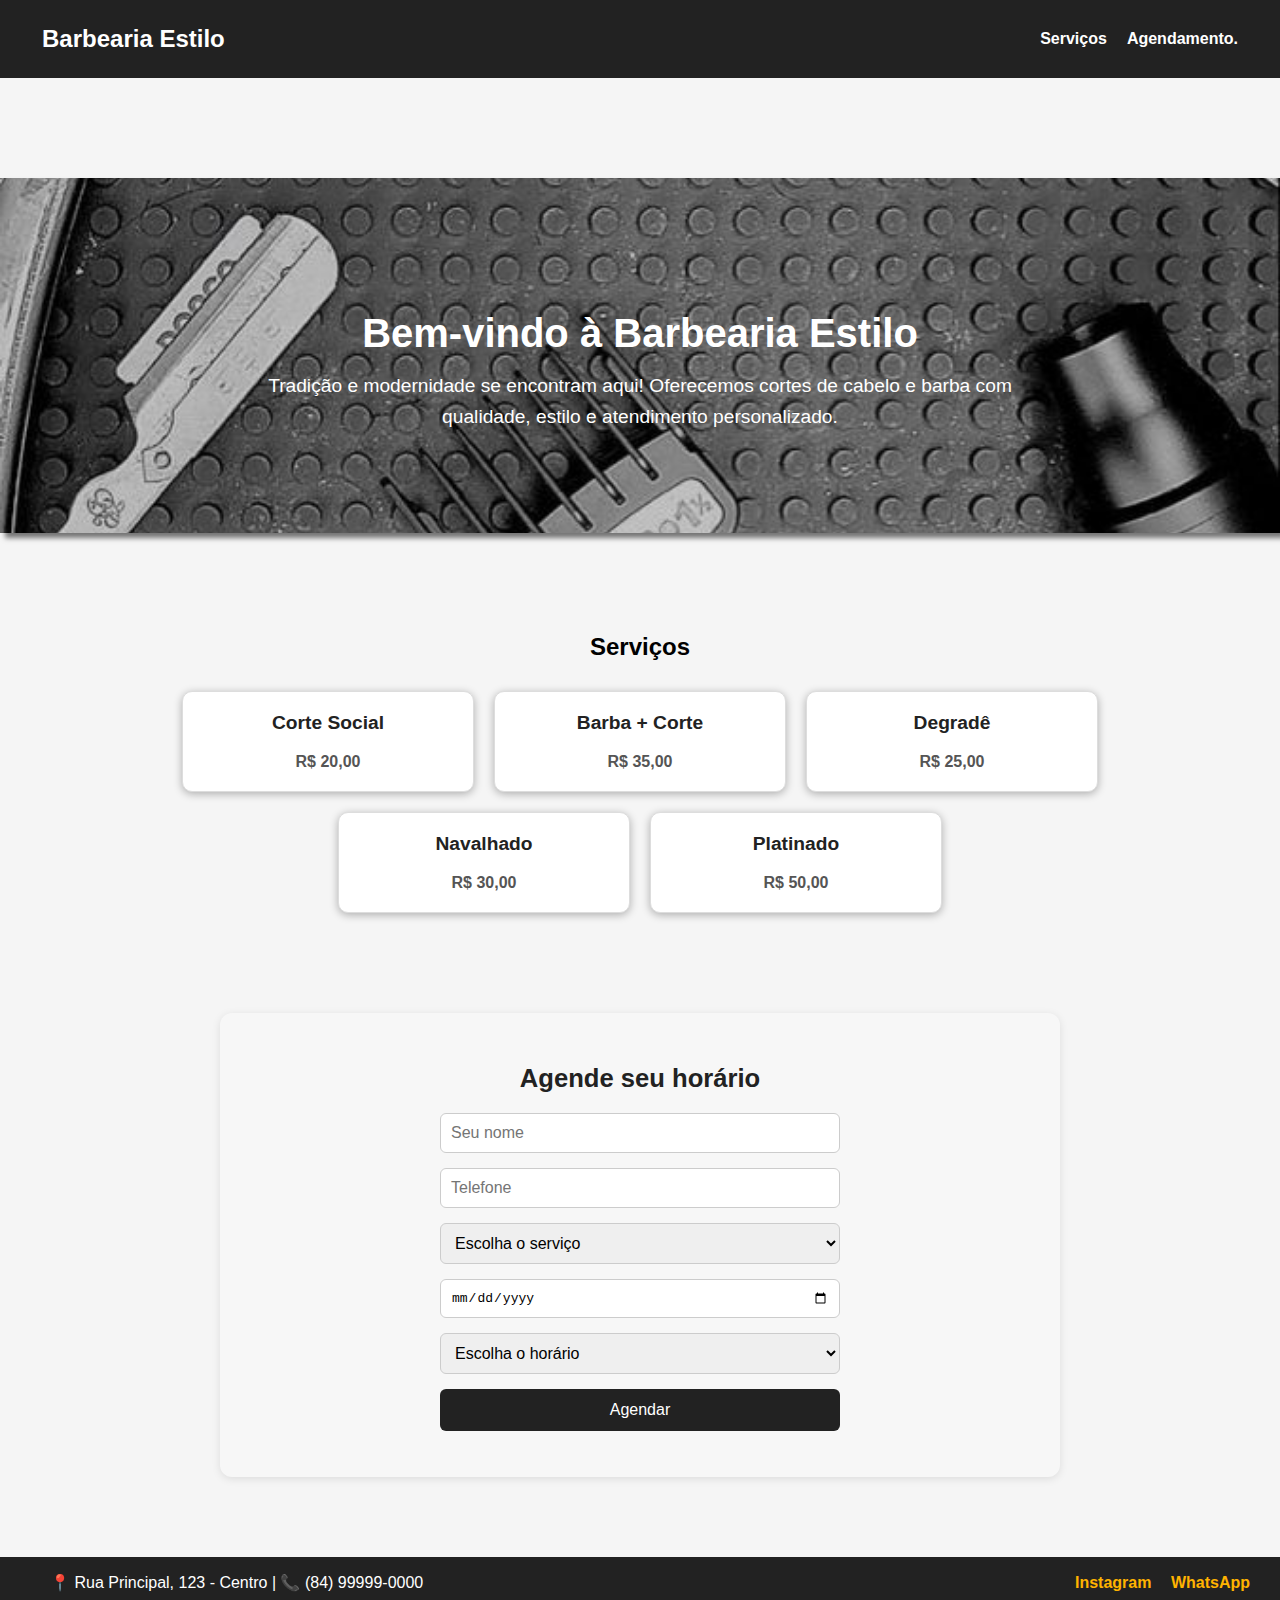
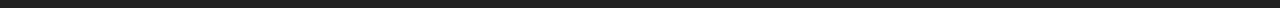
<file: barbearia/index.html>
<!DOCTYPE html>
<html lang="pt-BR">
<head>
  <meta charset="UTF-8">
  <meta name="viewport" content="width=device-width, initial-scale=1.0">
  <title>💈 Barbearia Estilo Fino</title>
  <link rel="stylesheet" href="style.css">
   <link rel="preconnect" href="https://fonts.googleapis.com">
<link rel="preconnect" href="https://fonts.gstatic.com" crossorigin>
<link href="https://fonts.googleapis.com/css2?family=Lobster&family=Raleway:ital,wght@0,100..900;1,100..900&display=swap" rel="stylesheet">
</head>
<body>

  <!-- ======== MENU ======== -->

    <header>
  <nav>
    <ul>
      <li><a href="#servicos">Serviços</a></li>
      <li><a href="#agendamento">Agendamento.</a></li>
    </ul>
  </nav>
  <h1>Barbearia Estilo</h1>
    </header>


  <!-- ======== APRESENTAÇÃO ======== -->
  <section id="apresentacao">
  <h2>Bem-vindo à Barbearia Estilo</h2>
  <p>Tradição e modernidade se encontram aqui! 
     Oferecemos cortes de cabelo e barba com qualidade, estilo e atendimento personalizado.
  </p>
</section>


  <!-- ======== SERVIÇOS ======== -->
  <section id="servicos">
  <h2>Serviços</h2>

  <div class="servicos-container">
    <div class="servico">
      <h3>Corte Social</h3>
      <p>R$ 20,00</p>
    </div>

    <div class="servico">
      <h3>Barba + Corte</h3>
      <p>R$ 35,00</p>
    </div>

    <div class="servico">
      <h3>Degradê</h3>
      <p>R$ 25,00</p>
    </div>

    <div class="servico">
      <h3>Navalhado</h3>
      <p>R$ 30,00</p>
    </div>

    <div class="servico">
      <h3>Platinado</h3>
      <p>R$ 50,00</p>
    </div>
  </div>
</section>



  <!-- ======== AGENDAMENTO ======== -->
  <section id="agendamento">
  <h2>Agende seu horário</h2>
  <form id="form-agendamento">
    <input type="text" id="nome" placeholder="Seu nome" required>
    <input type="tel" id="telefone" placeholder="Telefone" required>

    <select id="servico" required>
      <option value="">Escolha o serviço</option>
      <option value="corte">Corte - R$25,00</option>
      <option value="barba">Barba - R$15,00</option>
      <option value="combo">Corte + Barba - R$35,00</option>
    </select>

    <input type="date" id="data" required>
    <select id="horario" required>
      <option value="">Escolha o horário</option>
      <!-- Horários serão preenchidos via JavaScript -->
    </select>

    <button type="submit">Agendar</button>
  </form>

  <p id="mensagem"></p>
</section>


  <!-- ======== RODAPÉ ======== -->
 <footer>
  <p class="local">📍 Rua Principal, 123 - Centro | 📞 (84) 99999-0000</p>
  <div class="social">
    <a href="#">Instagram</a>
    <a href="#">WhatsApp</a>
  </div>
</footer>

  <!-- ======== LINK PARA O JS ======== -->

  <script src="script.js"></script>
</body>
</html>
</file>
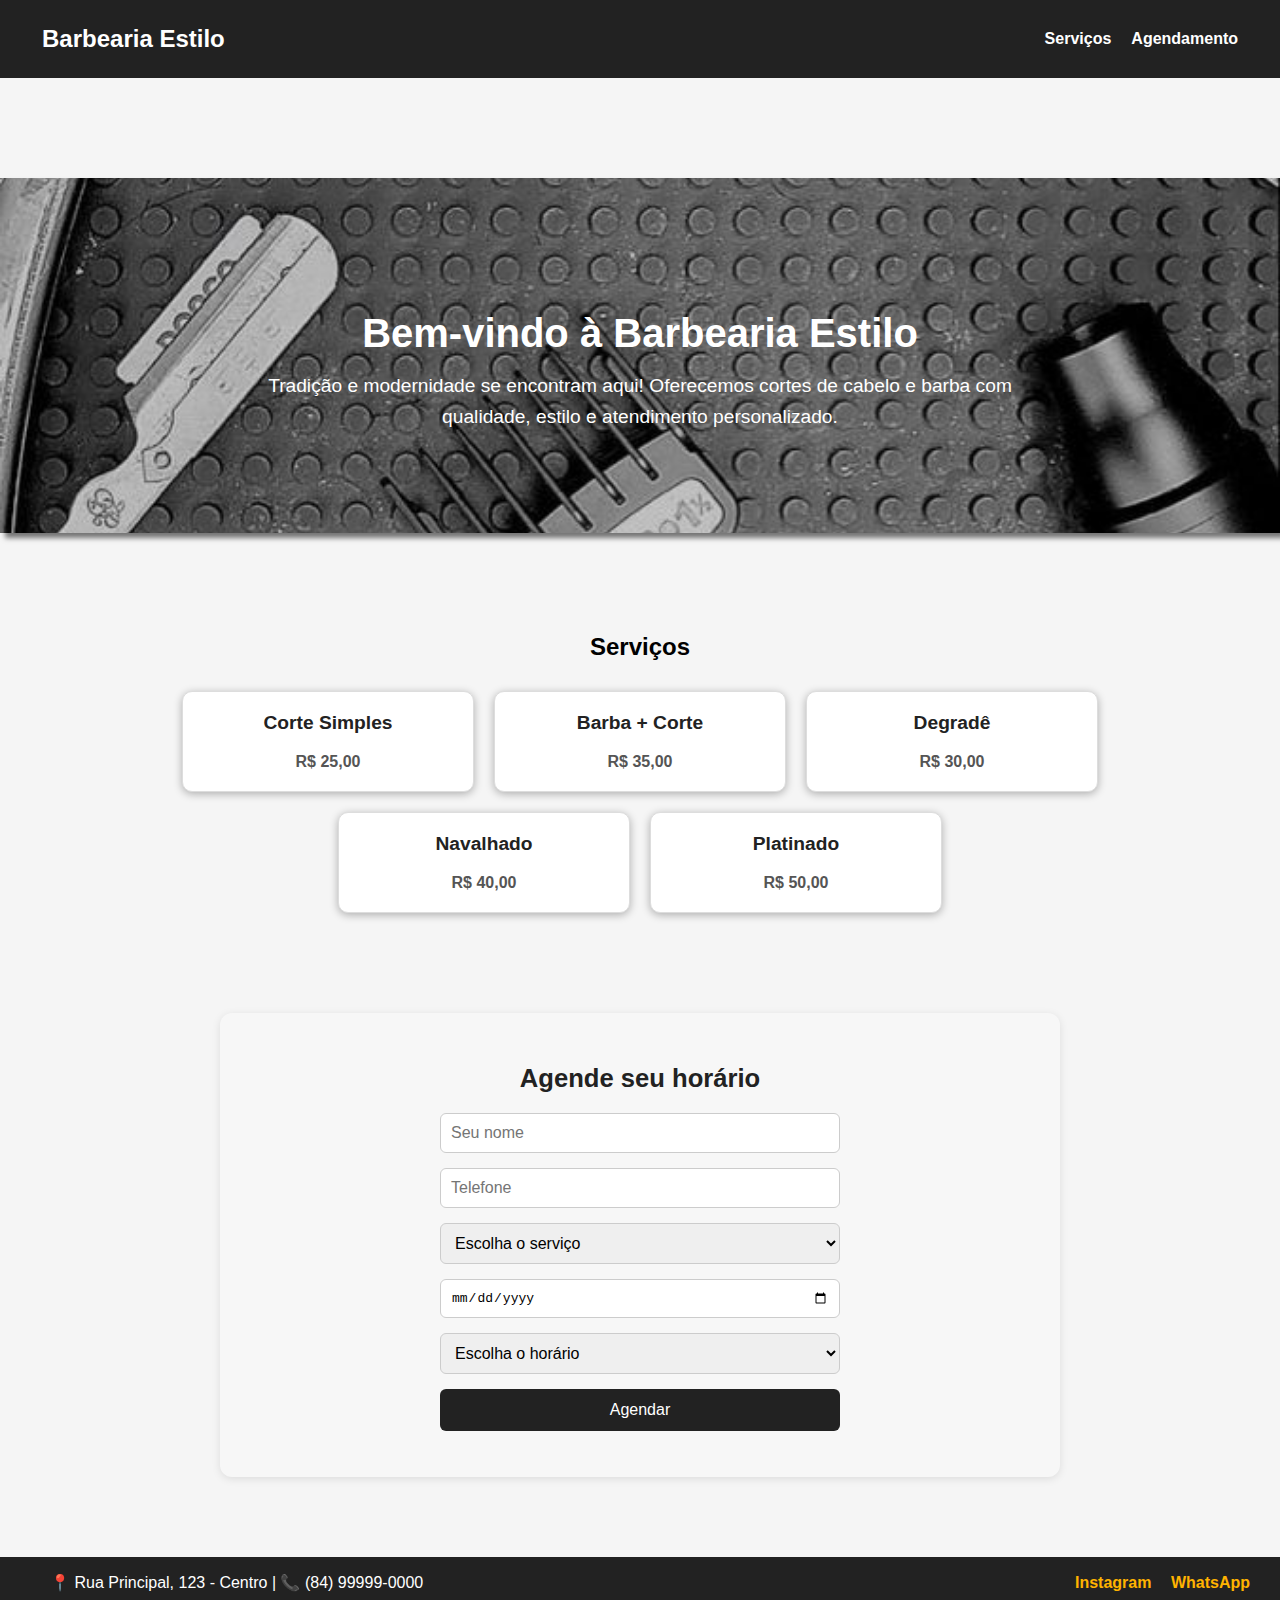
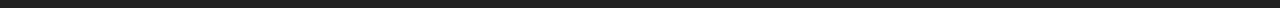
<file: barbearia/barbearia.html>
<!DOCTYPE html>
<html lang="pt-BR">
<head>
  <meta charset="UTF-8">
  <meta name="viewport" content="width=device-width, initial-scale=1.0">
  <title>💈 Barbearia Estilo Fino</title>
  <link rel="stylesheet" href="style.css">
</head>
<body>

  <!-- ======== MENU ======== -->

    <header>
  <nav>
    <ul>
      <li><a href="#servicos">Serviços</a></li>
      <li><a href="#agendamento">Agendamento</a></li>
    </ul>
  </nav>
  <h1>Barbearia Estilo</h1>
    </header>


  <!-- ======== APRESENTAÇÃO ======== -->
  <section id="apresentacao">
  <h2>Bem-vindo à Barbearia Estilo</h2>
  <p>Tradição e modernidade se encontram aqui! 
     Oferecemos cortes de cabelo e barba com qualidade, estilo e atendimento personalizado.
  </p>
</section>


  <!-- ======== SERVIÇOS ======== -->
  <section id="servicos">
  <h2>Serviços</h2>

  <div class="servicos-container">
    <div class="servico">
      <h3>Corte Simples</h3>
      <p>R$ 25,00</p>
    </div>

    <div class="servico">
      <h3>Barba + Corte</h3>
      <p>R$ 35,00</p>
    </div>

    <div class="servico">
      <h3>Degradê</h3>
      <p>R$ 30,00</p>
    </div>

    <div class="servico">
      <h3>Navalhado</h3>
      <p>R$ 40,00</p>
    </div>

    <div class="servico">
      <h3>Platinado</h3>
      <p>R$ 50,00</p>
    </div>
  </div>
</section>



  <!-- ======== AGENDAMENTO ======== -->
  <section id="agendamento">
  <h2>Agende seu horário</h2>
  <form id="form-agendamento">
    <input type="text" id="nome" placeholder="Seu nome" required>
    <input type="tel" id="telefone" placeholder="Telefone" required>

    <select id="servico" required>
      <option value="">Escolha o serviço</option>
      <option value="corte">Corte - R$25,00</option>
      <option value="barba">Barba - R$15,00</option>
      <option value="combo">Corte + Barba - R$35,00</option>
    </select>

    <input type="date" id="data" required>
    <select id="horario" required>
      <option value="">Escolha o horário</option>
      <!-- Horários serão preenchidos via JavaScript -->
    </select>

    <button type="submit">Agendar</button>
  </form>

  <p id="mensagem"></p>
</section>


  <!-- ======== RODAPÉ ======== -->
 <footer>
  <p class="local">📍 Rua Principal, 123 - Centro | 📞 (84) 99999-0000</p>
  <div class="social">
    <a href="#">Instagram</a>
    <a href="#">WhatsApp</a>
  </div>
</footer>

  <!-- ======== LINK PARA O JS ======== -->

  <script src="script.js"></script>
</body>
</html>
</file>
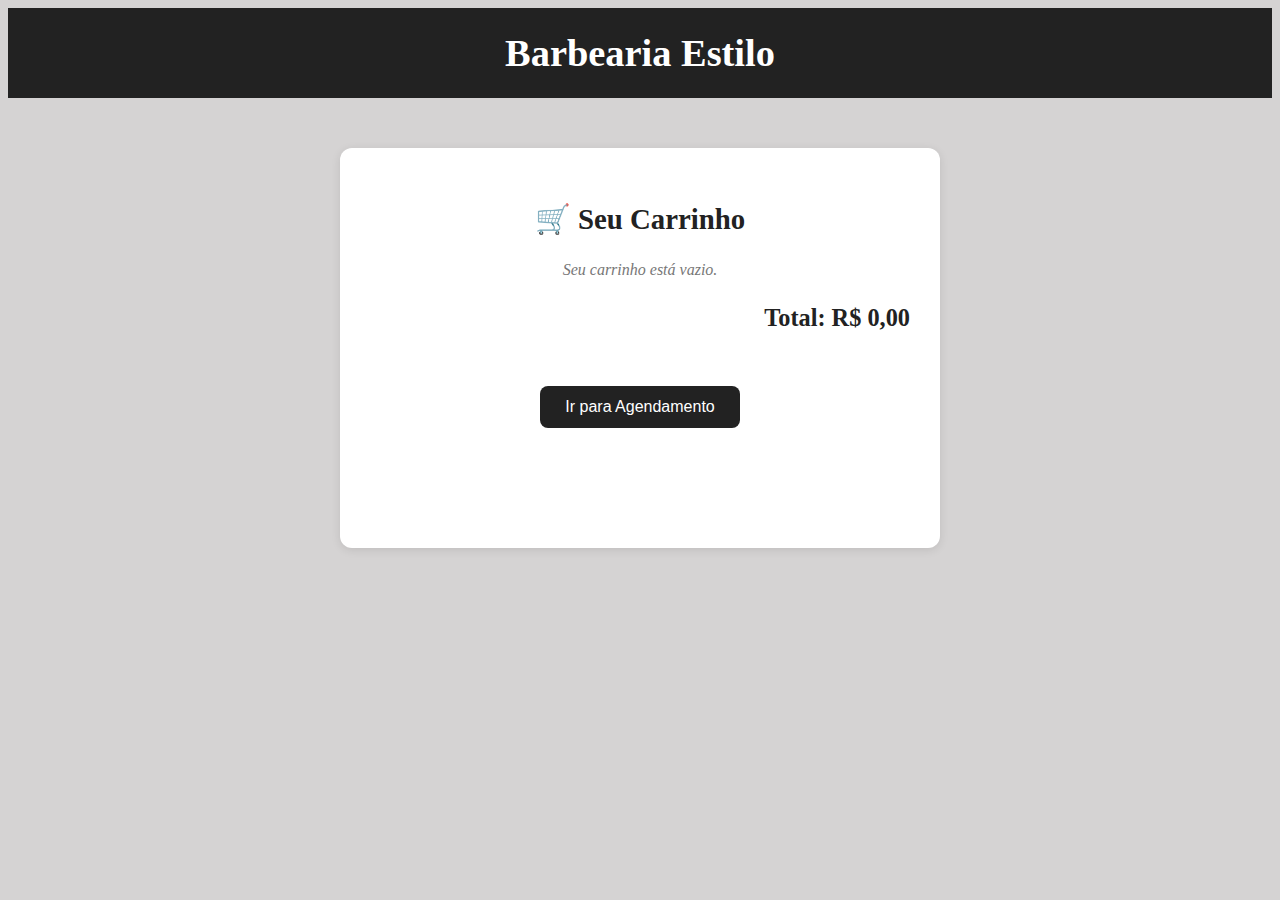
<file: barbearia/carrinho.html>
<!DOCTYPE html>
<html lang="pt-BR">
<head>
  <meta charset="UTF-8" />
  <meta name="viewport" content="width=device-width, initial-scale=1.0" />
  <title>Seu Carrinho - Barbearia Estilo</title>
  <style>

    body{
        background-color: #b4b0b08e;
    }
    /* ======== CABEÇALHO ======== */
header {
  background-color: #222;
  color: white;
  padding: 20px 40px;
  display: flex;
  justify-content: space-between;
  align-items: center;
  position: sticky;
  top: 0;
  z-index: 1000;
}

header {
  max-height: 50px;
  text-align: center;
  justify-content: center;
  margin: 0;
  font-size: 1.2rem;
}

#icone-carrinho-link {
  position: relative;
  font-size: 1.4rem;
  padding: 6px 10px;
}

#contador-carrinho {
  position: absolute;
  top: -8px;
  right: -8px;
  background-color: #ffb300;
  color: #000;
  font-weight: bold;
  font-size: 0.75rem;
  border-radius: 50%;
  padding: 4px 7px;
  box-shadow: 0 0 6px rgba(255,255,255,0.9);
}

/* ======== CARRINHO ======== */

#carrinho {
  width: 90%;             /* largura responsiva */
  max-width: 600px;  
  min-height: 400px;      /* não passa de 600px em telas grandes */
  margin: 50px auto;      /* centraliza horizontalmente e dá top margin */
  background: #fff;
  padding: 30px;
  border-radius: 12px;
  box-shadow: 0 2px 10px rgba(0,0,0,0.1);
  text-align: center;
  box-sizing: border-box; /* garante que padding não aumente o tamanho */
}

#carrinho h2 {
  margin-bottom: 25px;
  font-size: 1.8em;
  color: #222;
}

#lista-carrinho {
  list-style: none;
  padding: 0;
  margin: 0;
}

#lista-carrinho li {
  display: flex;
  justify-content: space-between;
  align-items: center;
  padding: 12px 0;
  border-bottom: 1px solid #ddd;
  font-size: 1.1em;
}

.remover {
  color: red;
  font-size: 1.2em;
  cursor: pointer;
  transition: 0.2s;
}

.remover:hover {
  color: darkred;
  transform: scale(1.2);
}

#carrinho-vazio {
  color: #777;
  font-style: italic;
  margin-bottom: 15px;
}

#total {
  text-align: right;
  margin-top: 25px;
  font-size: 1.3em;
  font-weight: bold;
  color: #222;
}

#btn-ir-agendamento {
  margin-top: 30px;
  background-color: #222;
  color: #fff;
  border: none;
  border-radius: 8px;
  padding: 12px 25px;
  font-size: 1em;
  cursor: pointer;
  transition: 0.3s;
}

#btn-ir-agendamento:hover {
  background-color: #ffb300;
  color: black;
}

/* ======== RODAPÉ ======== */
footer {
  background-color: #222;
  color: white;
  padding: 20px 30px;
  display: flex;
  justify-content: center;
  align-items: center;
  gap: 30px;
  flex-wrap: wrap;
  text-align: center;
}

footer p {
  margin: 0;
  font-size: 0.9em;
}

footer a {
  color: #ffb300;
  text-decoration: none;
  margin-left: 10px;
  font-weight: bold;
}

footer a:hover {
  text-decoration: underline;
}

/* ======== RESPONSIVIDADE ======== */
@media (max-width: 600px) {
  header {
    flex-direction: column;
    gap: 10px;
    text-align: center;
  }

  nav ul {
    flex-wrap: wrap;
    justify-content: center;
  }

  #carrinho {
    width: 90%;
    padding: 20px;
  }

  #lista-carrinho li {
    flex-direction: column;
    align-items: flex-start;
    gap: 5px;
  }

  #total {
    text-align: center;
  }
}

  </style>
</head>
<body>
  <!-- ======== CABEÇALHO ======== -->
  <header>
    <h1>Barbearia Estilo</h1>
  </header>

  <!-- ======== CONTEÚDO DO CARRINHO ======== -->
  <main>
    <section id="carrinho">
      <h2>🛒 Seu Carrinho</h2>

      <!-- Mensagem se estiver vazio -->
      <p id="carrinho-vazio">Seu carrinho está vazio.</p>

      <ul id="lista-carrinho"></ul>

      <div id="total">
        <h3>Total: R$ <span id="valor-total">0,00</span></h3>
      </div>

      <button id="btn-ir-agendamento">Ir para Agendamento</button>
    </section>
  </main>

  

  <!-- ======== SCRIPT DO CARRINHO ======== -->
  <script>
    // Carrega o carrinho salvo no localStorage (se existir)
    let carrinho = JSON.parse(localStorage.getItem('carrinho')) || [];

    const listaCarrinho = document.getElementById('lista-carrinho');
    const valorTotal = document.getElementById('valor-total');
    const mensagemVazio = document.getElementById('carrinho-vazio');
    const contadorCarrinho = document.getElementById('contador-carrinho');
    const botaoAgendar = document.getElementById('btn-ir-agendamento');

    // Atualiza lista e total
    function atualizarCarrinho() {
      listaCarrinho.innerHTML = '';

      if (carrinho.length === 0) {
        mensagemVazio.style.display = 'block';
        valorTotal.textContent = '0,00';
        contadorCarrinho.textContent = '0';
        return;
      }

      mensagemVazio.style.display = 'none';
      contadorCarrinho.textContent = carrinho.length;

      carrinho.forEach((item, index) => {
        const li = document.createElement('li');
        li.innerHTML = `
          <span>${item.nome}</span>
          <span>R$ ${item.preco.toFixed(2)}</span>
          <span class="remover" onclick="removerItem(${index})">🗑️</span>
        `;
        listaCarrinho.appendChild(li);
      });

      const total = carrinho.reduce((soma, item) => soma + item.preco, 0);
      valorTotal.textContent = total.toFixed(2);
    }

    // Remover item
    function removerItem(index) {
      carrinho.splice(index, 1);
      localStorage.setItem('carrinho', JSON.stringify(carrinho));
      atualizarCarrinho();
    }

    // Botão "Ir para agendamento"
    botaoAgendar.addEventListener('click', () => {
      window.location.href = "index.html#agendamento";
    });

    atualizarCarrinho();
  </script>
</body>
</html>
</file>
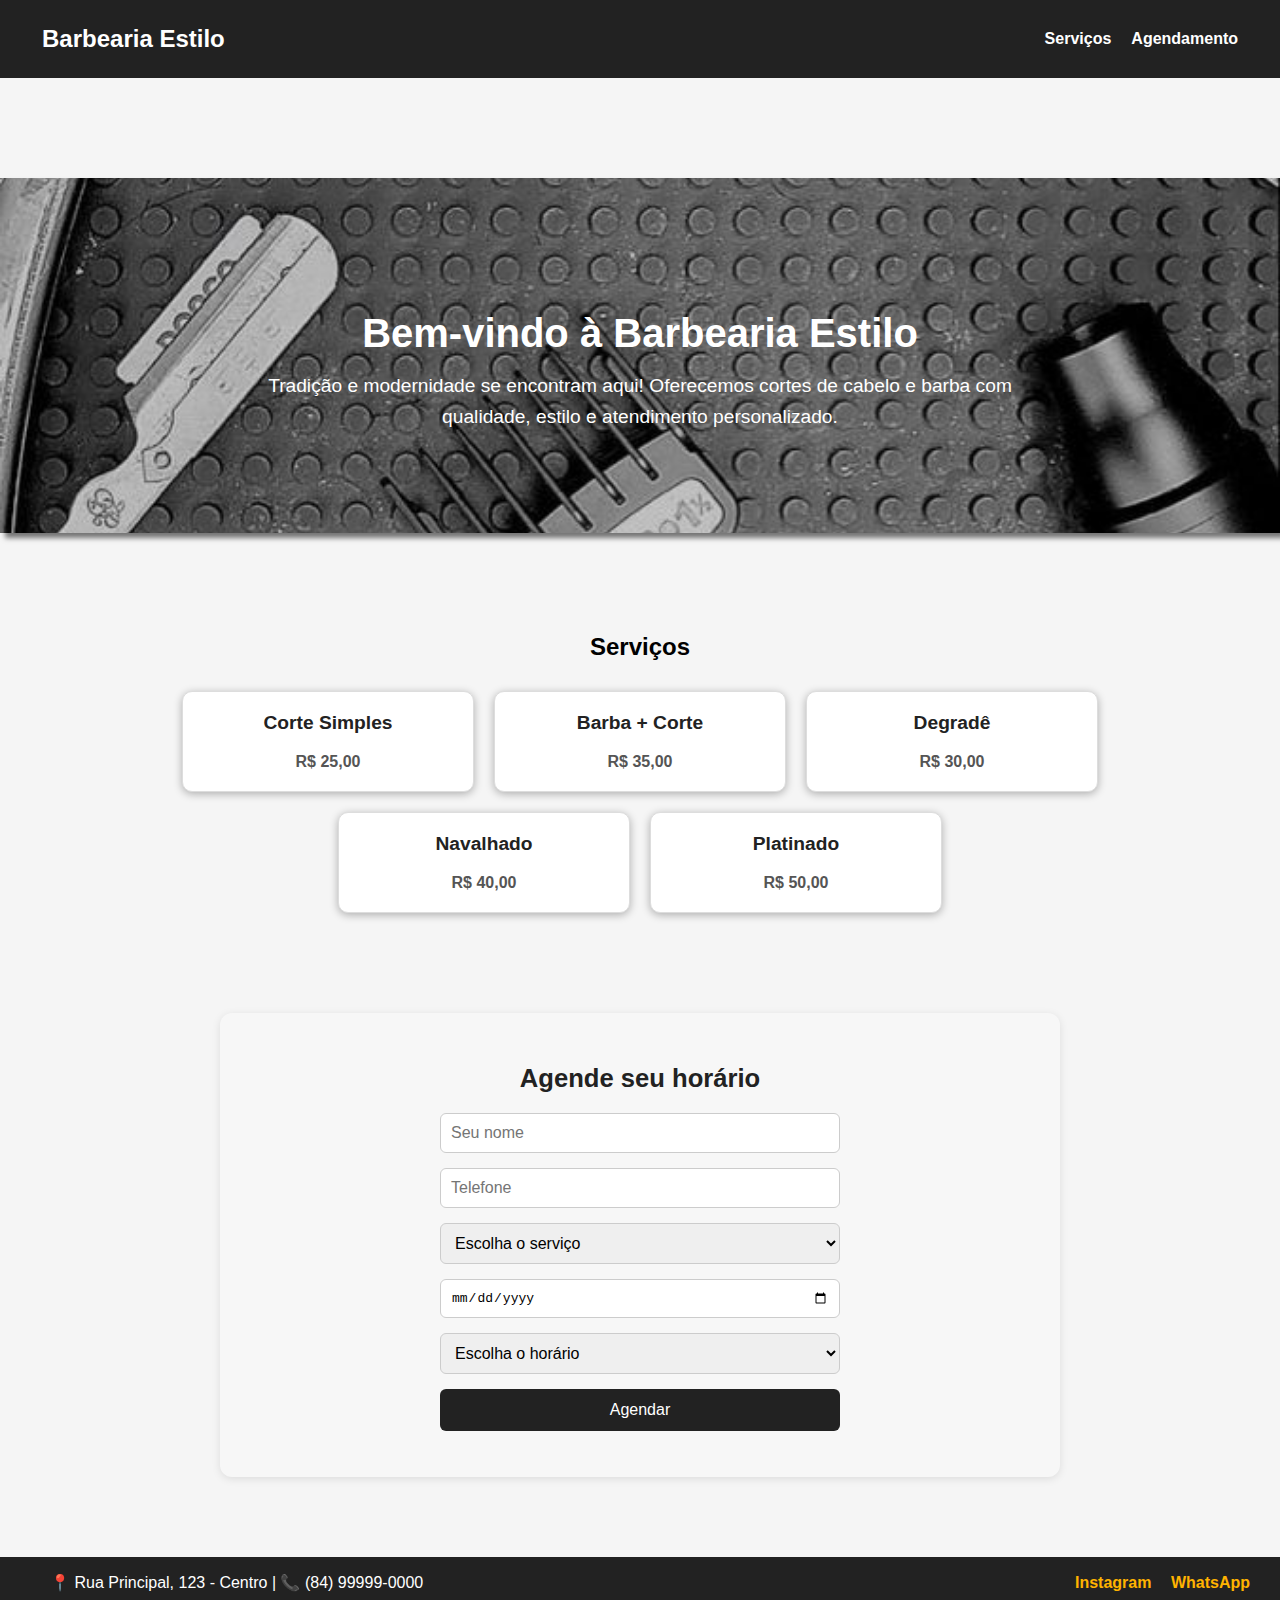
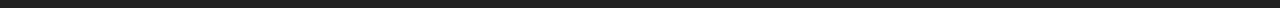
<file: barbearia/index.html.html>
<!DOCTYPE html>
<html lang="pt-BR">
<head>
  <meta charset="UTF-8">
  <meta name="viewport" content="width=device-width, initial-scale=1.0">
  <title>💈 Barbearia Estilo Fino</title>
  <link rel="stylesheet" href="style.css">
</head>
<body>

  <!-- ======== MENU ======== -->

    <header>
  <nav>
    <ul>
      <li><a href="#servicos">Serviços</a></li>
      <li><a href="#agendamento">Agendamento</a></li>
    </ul>
  </nav>
  <h1>Barbearia Estilo</h1>
    </header>


  <!-- ======== APRESENTAÇÃO ======== -->
  <section id="apresentacao">
  <h2>Bem-vindo à Barbearia Estilo</h2>
  <p>Tradição e modernidade se encontram aqui! 
     Oferecemos cortes de cabelo e barba com qualidade, estilo e atendimento personalizado.
  </p>
</section>


  <!-- ======== SERVIÇOS ======== -->
  <section id="servicos">
  <h2>Serviços</h2>

  <div class="servicos-container">
    <div class="servico">
      <h3>Corte Simples</h3>
      <p>R$ 25,00</p>
    </div>

    <div class="servico">
      <h3>Barba + Corte</h3>
      <p>R$ 35,00</p>
    </div>

    <div class="servico">
      <h3>Degradê</h3>
      <p>R$ 30,00</p>
    </div>

    <div class="servico">
      <h3>Navalhado</h3>
      <p>R$ 40,00</p>
    </div>

    <div class="servico">
      <h3>Platinado</h3>
      <p>R$ 50,00</p>
    </div>
  </div>
</section>



  <!-- ======== AGENDAMENTO ======== -->
  <section id="agendamento">
  <h2>Agende seu horário</h2>
  <form id="form-agendamento">
    <input type="text" id="nome" placeholder="Seu nome" required>
    <input type="tel" id="telefone" placeholder="Telefone" required>

    <select id="servico" required>
      <option value="">Escolha o serviço</option>
      <option value="corte">Corte - R$25,00</option>
      <option value="barba">Barba - R$15,00</option>
      <option value="combo">Corte + Barba - R$35,00</option>
    </select>

    <input type="date" id="data" required>
    <select id="horario" required>
      <option value="">Escolha o horário</option>
      <!-- Horários serão preenchidos via JavaScript -->
    </select>

    <button type="submit">Agendar</button>
  </form>

  <p id="mensagem"></p>
</section>


  <!-- ======== RODAPÉ ======== -->
 <footer>
  <p class="local">📍 Rua Principal, 123 - Centro | 📞 (84) 99999-0000</p>
  <div class="social">
    <a href="#">Instagram</a>
    <a href="#">WhatsApp</a>
  </div>
</footer>

  <!-- ======== LINK PARA O JS ======== -->

  <script src="script.js"></script>
</body>
</html>
</file>
<file: barbearia/style.css>
/* ======== ESTILO GERAL ======== */
body {
  font-family: Arial, sans-serif;
  margin: 0;
  padding: 0;
  background-color: #f5f5f5;
  scroll-behavior: smooth;
}

/* ======== CABEÇALHO ======== */
header {
  background-color: #222;
  color: white;
  padding: 25px 42px;
  display: flex;
  justify-content: space-between; /* separa nome e menu */
  align-items: center;
  position: sticky;
  top: 0;
  z-index: 1000;
}

/* Nome da barbearia (lado direito) */
header h1 {
  margin: 0;
  font-size: 1.5em;
  order: 1; /* joga para direita */
}

/* Menu (lado esquerdo) */
nav {
  order: 2; /* fica à esquerda */
}

nav ul {
  list-style: none;
  padding: 0;
  margin: 0;
  display: flex;
  gap: 20px;
}

nav a {
  text-decoration: none;
  color: white;
  font-weight: bold;
}

nav a:hover {
  color: #ffb300;
}

/* ======== APRESENTAÇÃO ======== */
#apresentacao {
  width: 100%;                      /* substitui 100vw */
  margin: 0;
  padding: 100px 20px;
  background: linear-gradient(135deg, #222, #444);
  color: white;
  text-align: center;
  box-sizing: border-box;
  margin-top: 100px;
  overflow-x: hidden;  
  box-shadow: 5px 5px 5px  rgba(0, 0, 0, 0.527);             /* evita rolagem lateral */


 /* Imagem de fundo */
  background-image: url('imagens/apresentação.jpg'); /* caminho da imagem */
  background-size: cover;      /* cobre toda a área, sem distorcer */
  background-position: center; /* centraliza a parte mais importante da imagem */
  background-repeat: no-repeat;
  
  /* Um efeito escuro por cima pra destacar o texto */
  position: relative;
}


#apresentacao h2 {
  font-size: 2.5em;
  margin-bottom: 15px;
}

#apresentacao p {
  font-size: 1.2em;
  max-width: 800px;           /* limita largura do texto */
  margin: 0 auto;
  line-height: 1.6;
}



/* ======== SERVIÇOS ======== */
#servicos {
  max-width: 1000px;
  margin: 100px auto;
  padding: 0 20px;
  background: none; /* tira o fundo branco da seção */
  box-shadow: none; /* tira a sombra */
}

#servicos h2 {
  text-align: center;
  margin-bottom: 30px;
}

/* Coloca as caixas lado a lado */
.servicos-container {
  display: flex;
  flex-wrap: wrap;         /* quebra linha se for pequeno */
  gap: 20px;               /* espaço entre as caixas */
  justify-content: center; /* centraliza tudo */
}

/* Cada corte é uma caixa separada */
.servico {
  flex: 1 1 220px;             /* largura mínima de 220px */
  max-width: 250px;            /* largura máxima */
  background-color: white;
  border: 1px solid #ddd;
  border-radius: 10px;
  padding: 20px;
  text-align: center;
  box-shadow: 0 2px 8px rgba(0, 0, 0, 0.295);
  transition: transform 0.2s;
}

.servico:hover {
  
  background-color: #33333325;
  color: #fff;
  transform: scale(1.05);
  box-shadow: 0 0 15px rgba(255,255,255,0.7);
}

.servico h3 {
  margin-top: 0;
  font-size: 1.2em;
  color: #222;
}

.servico p {
  margin: 8px 0 0;
  font-weight: bold;
  color: #555;
}


/* ======== AGENDAMENTO ======== */
/* ======== AGENDAMENTO ======== */
#agendamento {
  max-width: 800px;
  margin: 80px auto;              /* espaço antes e depois */
  padding: 30px 20px;
  background: #f7f7f7;
  border-radius: 12px;
  box-shadow: 0 2px 8px rgba(0, 0, 0, 0.1);
  text-align: center;
}

#agendamento h2 {
  margin-bottom: 20px;
  font-size: 1.6em;
  color: #222;
}

#agendamento form {
  display: flex;
  flex-direction: column;
  gap: 15px;
  max-width: 400px;
  margin: 0 auto;
}

#agendamento input,
#agendamento select {
  padding: 10px;
  font-size: 1em;
  border-radius: 6px;
  border: 1px solid #ccc;
  width: 100%;
  box-sizing: border-box;
}

#agendamento button {
  background-color: #222;
  color: white;
  padding: 12px;
  border: none;
  border-radius: 6px;
  cursor: pointer;
  font-size: 1em;
  transition: background 0.3s;
}

#agendamento button:hover {
  background-color: #444;
}


/* ======== RODAPÉ ======== */
footer {
  background-color: #222;
  color: #ffffff;
  padding: 0px 30px;
  display: flex;
  justify-content: space-between;
  align-items: center;
  flex-wrap: wrap; /* quebra se for tela pequena */
  margin-top: 50px;
}

footer .info {
  font-size: 0.9em;
}

.local{
    font-family: Arial, Helvetica, sans-serif;
    margin-left: 20px;
}

footer .social a {
 
  color: #ffb300;
  text-decoration: none;
  margin-left: 15px;
  font-weight: bold;
}

footer .social a:hover {
  text-decoration: underline;
}
</file>
